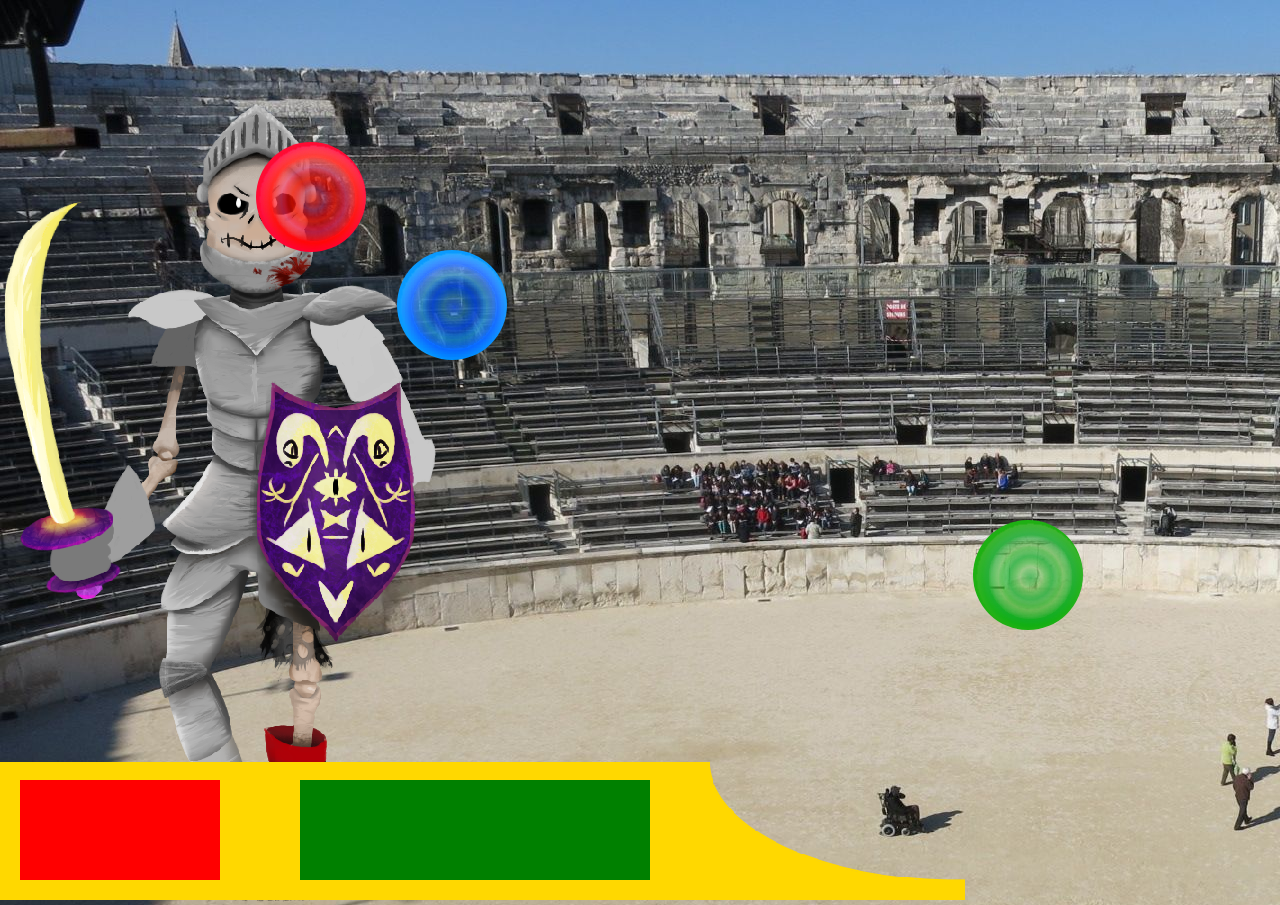
<file: htdocs/index.html>
<!doctype html>
<html lang="cs">
<head>
    <meta charset="UTF-8">
    <meta name="viewport"
          content="width=device-width, user-scalable=no, initial-scale=1.0, maximum-scale=1.0, minimum-scale=1.0">
    <meta http-equiv="X-UA-Compatible" content="ie=edge">
    <title>Game Index</title>
    <link rel="stylesheet" href="Styles/index.css">



</head>
<body>

  <script>

  function rndBtnPos() {
    btnMove("dodge");
    btnMove("block");
    btnMove("attack");
  }

  function btnMove(btnId) {
    var elem = document.getElementById(btnId);
    var rnum = Math.floor(Math.random() * 87) + 3;
    elem.style.left = rnum + '%';
    rnum = Math.floor(Math.random() * 69) + 15;
    elem.style.bottom = rnum + '%';
  }

  </script>

<div class="attack_field-ODSTRAN_PRO_ZOBRAZENI_POLE"></div>

<button id="dodge" onclick="rndBtnPos()" style="z-index: 2; background-image: url('Pictures/ButtonB.png');"></button>
<button id="block" onclick="rndBtnPos()" style="z-index: 2; background-image: url('Pictures/ButtonG.png');"></button>
<button id="attack" onclick="rndBtnPos()" style="z-index: 2; background-image: url('Pictures/ButtonR.png');"></button>

<script>

rndBtnPos()

</script>

<div class="enemyAppear">
    <img src="Pictures/Character1.png" alt="enemy" class="enemySkeleton" >
</div>


<div id="health_bar"></div>
<div id="defence_bar"></div>
<img src="Pictures/overlay.png" alt="UI" id="UIbottom">

</body>
</file>
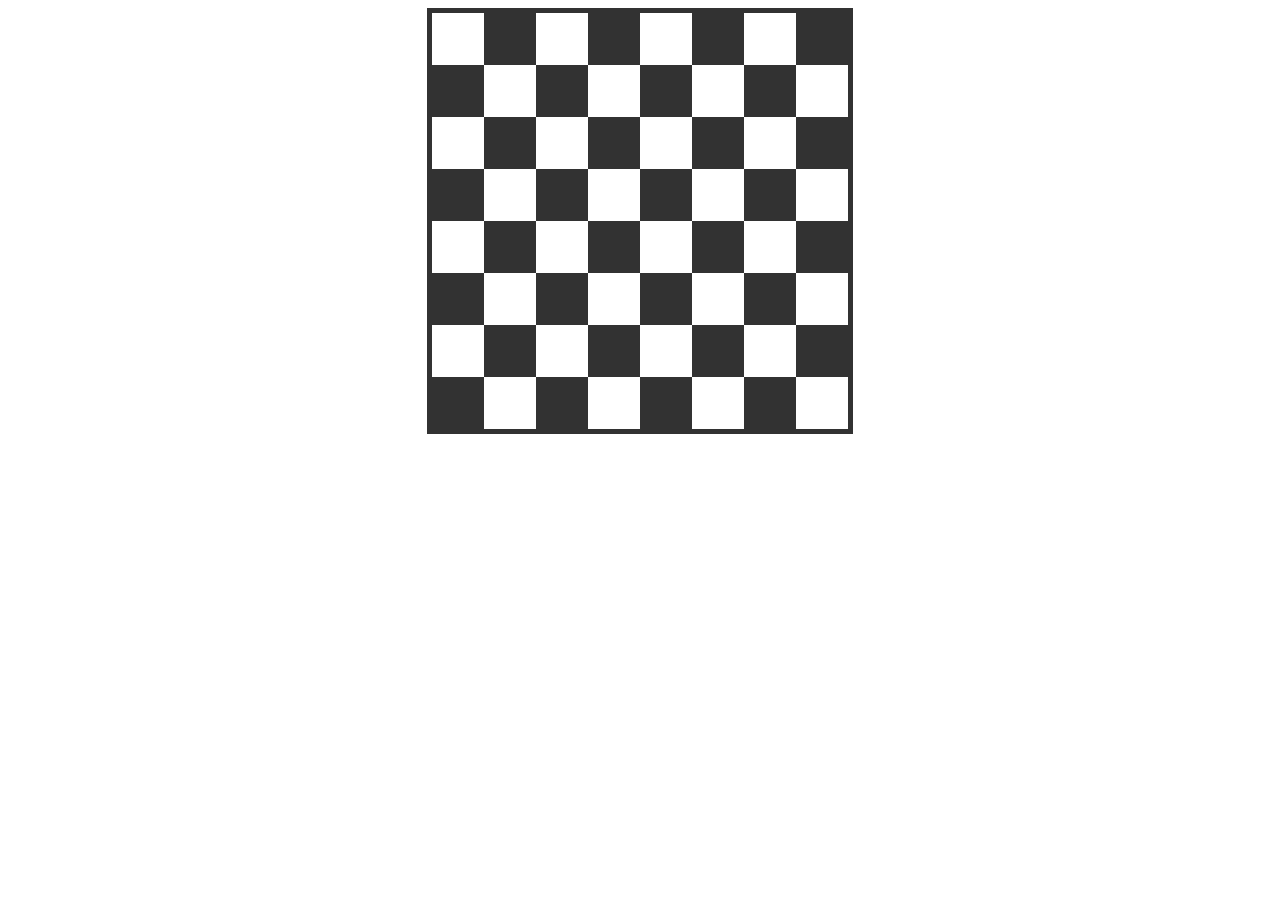
<file: project/ukazky/sachovnice.html>
<!DOCTYPE html>
<html lang="cz">
<head>
    <meta charset="UTF-8">
    <title>Title</title>
    <link rel="stylesheet" href="sachovnice.css">
</head>
<body>

<table>
    <tr>
        <td></td>
        <td></td>
        <td></td>
        <td></td>
        <td></td>
        <td></td>
        <td></td>
        <td></td>
    </tr>
    <tr>
        <td></td>
        <td></td>
        <td></td>
        <td></td>
        <td></td>
        <td></td>
        <td></td>
        <td></td>
    </tr>
    <tr>
        <td></td>
        <td></td>
        <td></td>
        <td></td>
        <td></td>
        <td></td>
        <td></td>
        <td></td>
    </tr>
    <tr>
        <td></td>
        <td></td>
        <td></td>
        <td></td>
        <td></td>
        <td></td>
        <td></td>
        <td></td>
    </tr>
    <tr>
        <td></td>
        <td></td>
        <td></td>
        <td></td>
        <td></td>
        <td></td>
        <td></td>
        <td></td>
    </tr>
    <tr>
        <td></td>
        <td></td>
        <td></td>
        <td></td>
        <td></td>
        <td></td>
        <td></td>
        <td></td>
    </tr>
    <tr>
        <td></td>
        <td></td>
        <td></td>
        <td></td>
        <td></td>
        <td></td>
        <td></td>
        <td></td>
    </tr>
    <tr>
        <td></td>
        <td></td>
        <td></td>
        <td></td>
        <td></td>
        <td></td>
        <td></td>
        <td></td>
    </tr>
</table>

</body>
</html>
</file>
<file: htdocs/Styles/index.css>
body{
    overflow: hidden;
    margin: 0;
    background-image: url("../Pictures/bg.jpg");
}
.attack_field{
    height: 800px;
    margin-top: 50px;
    margin-left: 50px;
    margin-right: 50px;
    padding: 0;
    opacity: 0;
}

.attack_field:hover{
    background-color: firebrick;
    opacity: 30%;
}

#health_bar{
    padding: 0;
    margin: 0;
    background-color: red;
    height: 100px;
    width: 200px;
    position: absolute;
    bottom: 20px;
    left: 20px;
}
#health_bar:hover{
    width: 100px;
}

#defence_bar{
    padding: 0;
    margin: 0;
    background-color: green;
    height: 100px;
    width: 350px;
    position: absolute;
    bottom: 20px;
    left: 300px;
}
#defence_bar:hover{
    width: 175px;
}
.enemySkeleton{
    z-index: -99;
    top: 100px;
    position: absolute;
    animation-name: enemy_Skeleton_movement;
    animation-duration: 5s;
    animation-iteration-count: infinite;
    display: block;
}
.enemyAppear{
    animation-name: enemy-appear;
    animation-duration: 500ms;
}

@keyframes enemy-appear {
    0% {
        opacity: 0;
        transform: translateY(-50px);
    }
    100% { opacity: 100 }
}

@keyframes enemy_Skeleton_movement{
    0% {left: 35%}
    20% {left: 35%}
    30% {left: 55%}
    50% {left: 35%}
    70% {left: 35%}
    80% {left: 20%}
    100% {left: 35%}
}

#UIbottom{
    z-index: -1;
    position: absolute;
    bottom: 0;
    left: 0;
    margin: 0;
    padding: 0;
}

button{
    background-color: transparent;
    border-color: transparent;
    outline-color: transparent;
    width: 110px;
    height: 110px;
    border-radius: 50%;
    position: absolute;
    opacity: 100%;
    animation-name: button_show;
    animation-duration: 400ms;
}

@keyframes button_show{
    0% {opacity: 0}
    100% {opacity: 100;}
}
/* odstrani outline pri kliknuti na tlacitko*/
button:focus{ outline:0 }

button:active {
    opacity: 100;
    visibility: visible;
    animation-name: button_end;
    animation-duration: 150ms;
}

@keyframes button_end{
    0% {opacity: 100}
    100% {
        opacity: 0;
        transform: translateY(50px);
    }
}
</file>
<file: project/ukazky/sachovnice.css>
table {
    border-collapse: collapse;
    border: 5px solid #323232;
    margin: auto;
}

td {
    width: 50px;
    height: 50px;
    text-align: center;
    font-size: 35px;
}

tr:nth-child(even) td:nth-child(odd),
tr:nth-child(odd) td:nth-child(even){
    background-color: #323232;
}
</file>
